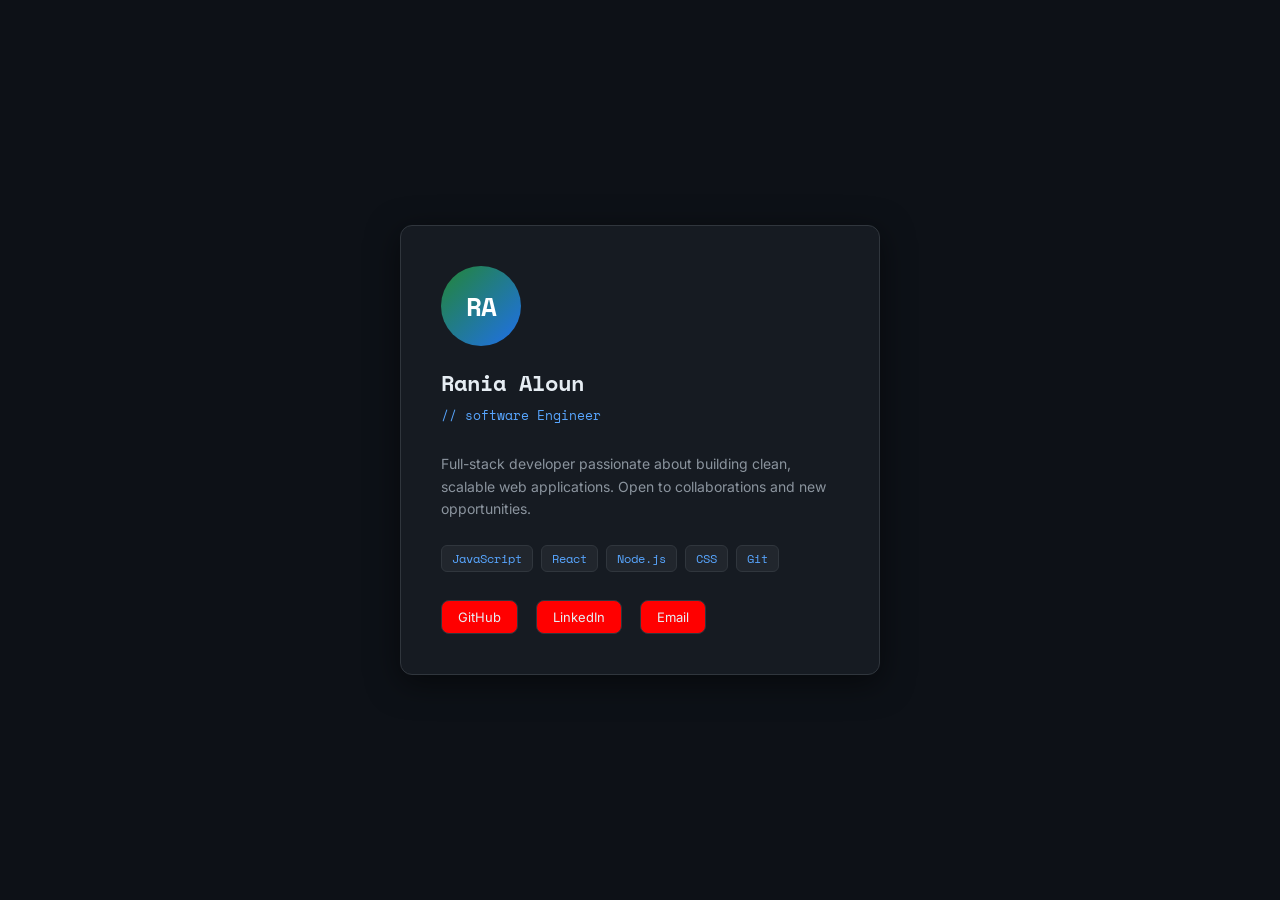
<file: index.html>
<!doctype html>
<html lang="en">
  <head>
    <meta charset="UTF-8" />
    <meta name="viewport" content="width=device-width, initial-scale=1.0" />
    <title>Dev Card</title>
    <link
      href="https://fonts.googleapis.com/css2?family=Space+Mono:wght@400;700&family=Inter:wght@400;500;600&display=swap"
      rel="stylesheet"
    />
    <link rel="stylesheet" href="styles/style.css" />
  </head>

  <body>
    <div class="card">
      <div class="avatar">RA</div>
      <h1>Rania Aloun</h1>
      <p class="role">// software Engineer</p>

      <p class="bio">
        Full-stack developer passionate about building clean, scalable web
        applications. Open to collaborations and new opportunities.
      </p>

      <div class="skills">
        <span class="skill">JavaScript</span>
        <span class="skill">React</span>
        <span class="skill">Node.js</span>
        <span class="skill">CSS</span>
        <span class="skill">Git</span>
      </div>

      <div class="links">
        <a class="link" href="https://github.com/Raniaaloun" target="_blank"
          >GitHub</a
        >
        <a
          class="link"
          href="https://www.linkedin.com/in/rania-aloun/"
          target="_blank"
          >LinkedIn</a
        >
        <a class="link" href="mailto:rania_aloun@outlook.com">Email</a>
      </div>
    </div>

    <script></script>
  </body>
</html>
</file>
<file: styles/style.css>
* {
  box-sizing: border-box;
  margin: 0;
  padding: 0;
}

body {
  align-items: center;
  background-color: #0d1117; /* ← snippet-1 changes this to #0b1120 / snippet-4 changes this to #0a0d12 — CONFLICT TARGET */
  color: #e6edf3;
  display: flex;
  font-family: 'Inter', sans-serif;
  justify-content: center;
  min-height: 100vh;
  padding: 24px;
  transition: background-color 0.3s ease, color 0.3s ease;
}

h1 {
  color: #e6edf3;
  font-family: 'Space Mono', monospace;
  font-size: 22px;
  font-weight: 700;
  margin-bottom: 6px;
}

/* --------------------------------------------- */ 
.card {
  background-color: #161b22;
  border: 1px solid #30363d;
  border-radius: 12px;
  box-shadow: 0 8px 32px rgba(0, 0, 0, 0.5);
  max-width: 480px;
  padding: 40px;
  width: 100%;
}

.avatar {
  align-items: center;
  background: linear-gradient(135deg, #238636, #1f6feb);
  border-radius: 50%;
  color: #ffffff;
  display: flex;
  font-family: 'Space Mono', monospace;
  font-size: 26px;
  font-weight: 700;
  height: 80px;
  justify-content: center;
  letter-spacing: -1px;
  margin-bottom: 20px;
  width: 80px;
}

.role {
  color: #58a6ff;
  font-family: 'Space Mono', monospace;
  font-size: 13px;
  margin-bottom: 28px;
}


/* -------------------------------------- */ 
.bio {
  color: #8b949e;
  font-size: 14px;
  line-height: 1.6;
  margin-bottom: 24px;
}

.skills {
  display: flex;
  flex-wrap: wrap;
  gap: 8px;
  margin-bottom: 28px;
}

.skill {
  background-color: #21262d;
  border: 1px solid #30363d;
  border-radius: 6px;
  color: #58a6ff;
  font-family: 'Space Mono', monospace;
  font-size: 12px;
  padding: 4px 10px;
}


.links {
  display: flex;
  gap: 18px;
}

.link {
  background-color: red;
  border: 1px solid #30363d;
  border-radius: 8px;
  color: #e6edf3;
  font-size: 13px;
  padding: 8px 16px;
  text-decoration: none;
  transition: border-color 0.2s ease, color 0.2s ease;
}

.link:hover {
  border-color: #58a6ff;
  color: #58a6ff;
}
</file>
